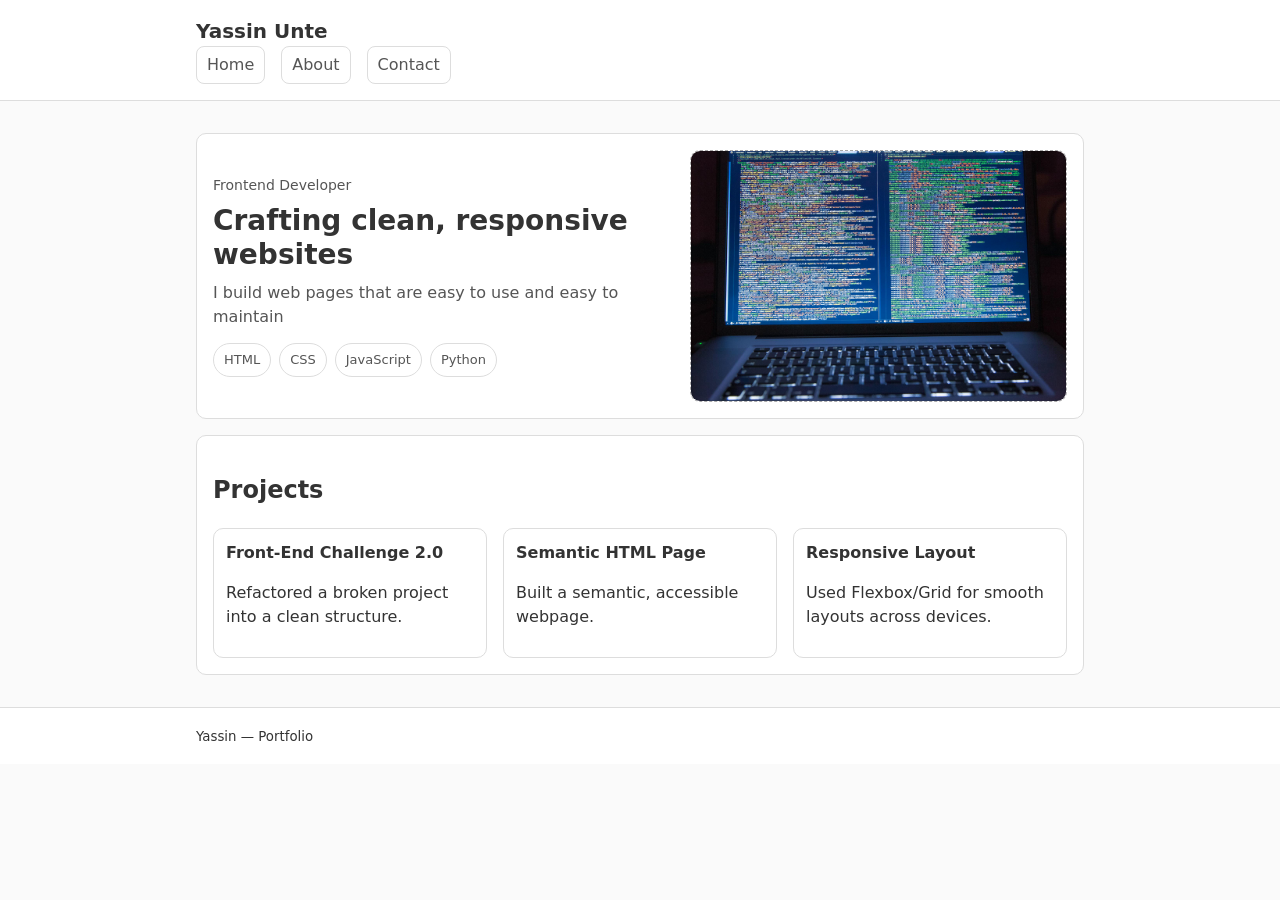
<file: index.html>
<!doctype html>
<html lang="en">
  <head>
    <meta charset="utf-8" />
    <meta name="viewport" content="width=device-width, initial-scale=1" />
    <title>Yassin Portfolio</title>
    <link rel="stylesheet" href="./css/styles.css" />
  </head>
  <body>
    <header class="site-header">
      <div class="container">
        <h1 class="site-title">Yassin Unte</h1>
        <nav class="site-nav" aria-label="Primary">
          <a href="./index.html">Home</a>
          <a href="./about.html">About</a>
          <a href="./pages/contact.html">Contact</a>
        </nav>
      </div>
    </header>

    <main class="container">
      <section class="hero card">
        <div class="hero-grid">
          <div class="hero-copy">
            <p class="hero-kicker">Frontend Developer</p>
            <h2 class="hero-title">Crafting clean, responsive websites</h2>
            <p class="hero-text">
              I build web pages that are easy to use and easy to maintain
            </p>

            <ul class="tag-list" aria-label="Key skills">
              <li class="tag">HTML</li>
              <li class="tag">CSS</li>
              <li class="tag">JavaScript</li>
              <li class="tag">Python</li>
            </ul>
          </div>

          <div class="hero-media">
            <img
              class="hero-banner"
              src="./assets/img/banner/hero-banner.jpg"
              alt="Laptop with code on screen"
              width="1120"
              height="560"
            />
          </div>
        </div>
      </section>

      <section class="card">
        <h2>Projects</h2>
        <div class="project-grid">
          <article class="project">
            <h3 class="project-title">Front-End Challenge 2.0</h3>
            <p>Refactored a broken project into a clean structure.</p>
          </article>
          <article class="project">
            <h3 class="project-title">Semantic HTML Page</h3>
            <p>Built a semantic, accessible webpage.</p>
          </article>
          <article class="project">
            <h3 class="project-title">Responsive Layout</h3>
            <p>Used Flexbox/Grid for smooth layouts across devices.</p>
          </article>
        </div>
      </section>
    </main>

    <footer class="site-footer">
      <div class="container">
        <small>Yassin — Portfolio</small>
      </div>
    </footer>
  </body>
</html>
</file>
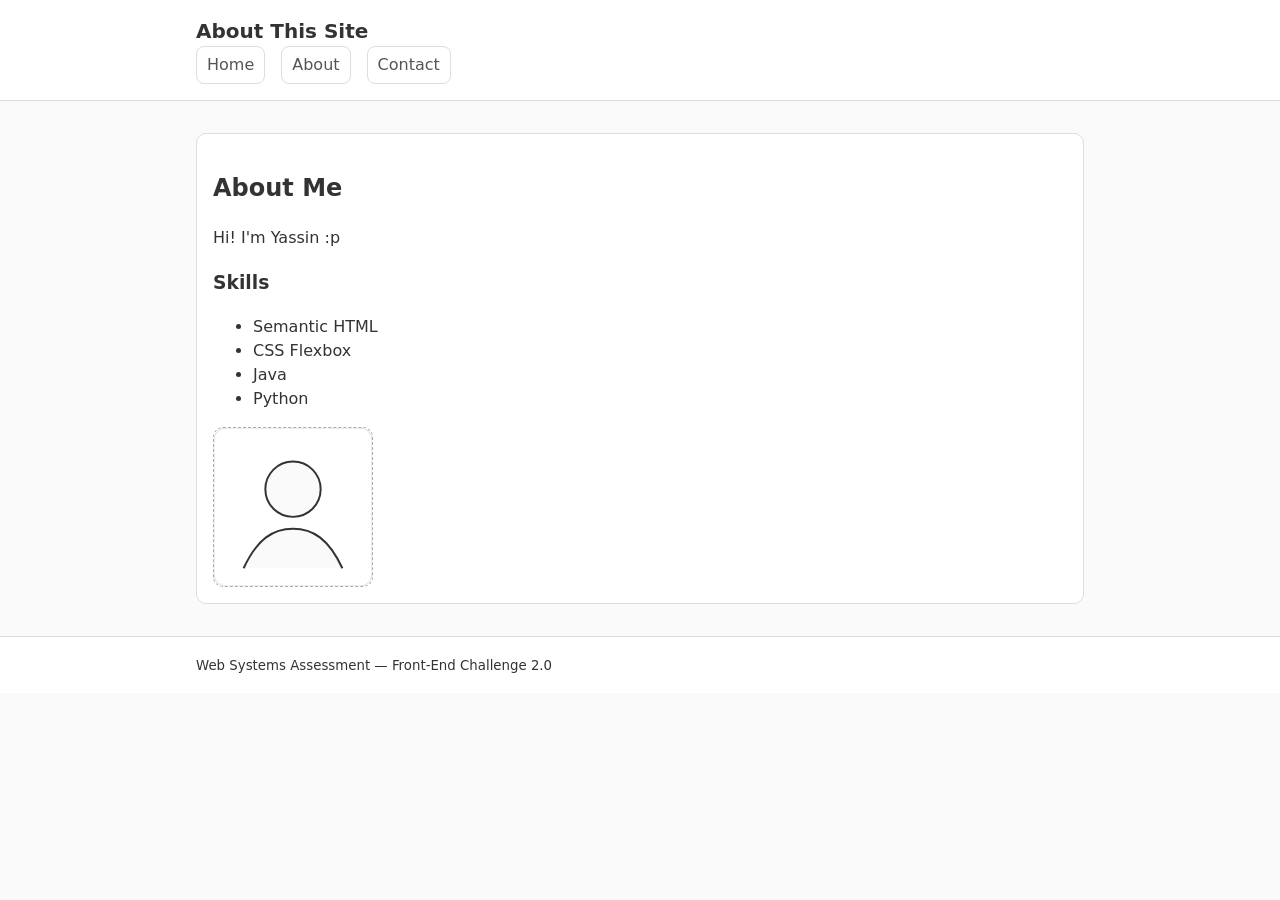
<file: about.html>
<!doctype html>
<html lang="en">
  <head>
    <meta charset="utf-8" />
    <meta name="viewport" content="width=device-width, initial-scale=1" />
    <title>About</title>
    <link rel="stylesheet" href="./css/styles.css" />
  </head>
  <body>
    <header class="site-header">
      <div class="container">
        <h1 class="site-title">About This Site</h1>

        <nav class="site-nav" aria-label="Primary">
          <a href="./index.html">Home</a>
          <a href="./about.html" aria-current="page">About</a>
          <a href="./pages/contact.html">Contact</a>
        </nav>
      </div>
    </header>

    <main class="container">
      <section class="card">
        <h2>About Me</h2>
        <p>
          Hi! I'm Yassin :p
        </p>

        <h3>Skills</h3>
        <ul>
          <li>Semantic HTML</li>
          <li>CSS Flexbox</li>
          <li>Java</li>
          <li>Python</li>
        </ul>

        <img
          class="profile-image"
          src="./assets/img/profile.svg"
          alt="Profile"
          width="160"
          height="160"
        />
      </section>
    </main>

    <footer class="site-footer">
      <div class="container">
        <small>Web Systems Assessment — Front-End Challenge 2.0</small>
      </div>
    </footer>
  </body>
</html>
</file>
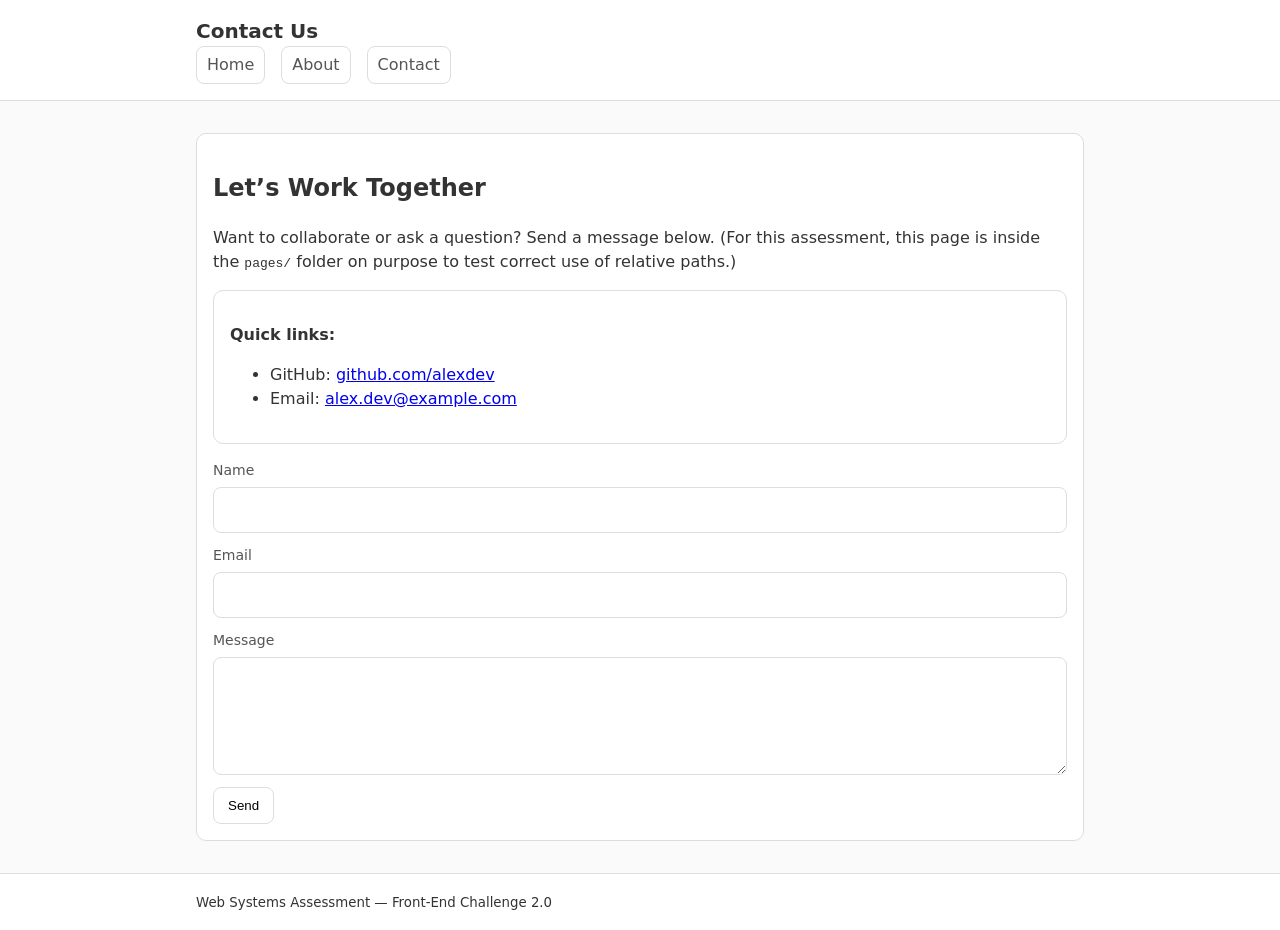
<file: pages/contact.html>
<!doctype html>
<html lang="en">
  <head>
    <meta charset="utf-8" />
    <meta name="viewport" content="width=device-width, initial-scale=1" />
    <title>Contact (Broken)</title>

    <!-- INTENTIONALLY BROKEN: wrong relative path to CSS from a nested page -->
    <link rel="stylesheet" href="../css/styles.css" />
  </head>
  <body>
    <header class="site-header">
      <div class="container">
        <h1 class="site-title">Contact Us</h1>

        <nav class="site-nav" aria-label="Primary">
          <!-- INTENTIONALLY BROKEN: wrong paths back to root pages -->
          <a href="../index.html">Home</a>
          <a href="../about.html">About</a>
          <a href="./contact.html" aria-current="page">Contact</a>
        </nav>
      </div>
    </header>

    <main class="container">
      <section class="card">
        <h2>Let’s Work Together</h2>
        <p>
          Want to collaborate or ask a question? Send a message below. (For this
          assessment, this page is inside the <code>pages/</code>
          folder on purpose to test correct use of relative paths.)
        </p>

        <div class="card" aria-label="Quick links">
          <p><strong>Quick links:</strong></p>
          <ul>
            <li>GitHub: <a href="#">github.com/alexdev</a></li>
            <li>Email: <a href="#">alex.dev@example.com</a></li>
          </ul>
        </div>

        <form class="contact-form">
          <label class="field">
            <span class="field-label">Name</span>
            <input class="field-input" type="text" name="name" />
          </label>

          <label class="field">
            <span class="field-label">Email</span>
            <input class="field-input" type="email" name="email" />
          </label>

          <label class="field">
            <span class="field-label">Message</span>
            <textarea class="field-input" name="message" rows="4"></textarea>
          </label>

          <button class="btn" type="submit">Send</button>
        </form>
      </section>
    </main>

    <footer class="site-footer">
      <div class="container">
        <small>Web Systems Assessment — Front-End Challenge 2.0</small>
      </div>
    </footer>
  </body>
</html>
</file>
<file: css/styles.css>
:root {
  --bg: #fafafa;
  --card-bg: #fff;
  --text: #333;
  --muted: #555;
  --border: #ddd;
}

* {
  box-sizing: border-box;
}

body {
  margin: 0;
  font-family: system-ui, -apple-system, Segoe UI, Roboto, Arial, sans-serif;
  background: var(--bg);
  color: var(--text);
  line-height: 1.5;
}

.container {
  max-width: 920px;
  margin: 0 auto;
  padding: 16px;
}

.site-header,
.site-footer {
  border-bottom: 1px solid var(--border);
  background: var(--card-bg);
}

.site-footer {
  border-top: 1px solid var(--border);
  border-bottom: none;
}

.site-title {
  margin: 0;
  font-size: 20px;
}

/* NAVBAR FLEXBOX */
.site-nav {
  display: flex;
  gap: 16px;
  align-items: center;
}

.site-nav a {
  color: var(--muted);
  text-decoration: none;
  padding: 6px 10px;
  border: 1px solid var(--border);
  border-radius: 8px;
  background: #fff;
}

.card {
  background: var(--card-bg);
  border: 1px solid var(--border);
  border-radius: 10px;
  padding: 16px;
  margin: 16px 0;
}

.hero-image,
.profile-image {
  display: block;
  margin-top: 12px;
  max-width: 100%;
  height: auto;
  border: 1px dashed #aaa;
  border-radius: 10px;
}

.contact-form {
  margin-top: 12px;
  display: grid;
  gap: 12px;
}

.field {
  display: grid;
  gap: 6px;
}

.field-label {
  font-size: 14px;
  color: var(--muted);
}

.field-input {
  padding: 10px 12px;
  border: 1px solid var(--border);
  border-radius: 8px;
  font: inherit;
}

.btn {
  justify-self: start;
  padding: 10px 14px;
  border: 1px solid var(--border);
  border-radius: 8px;
  background: #fff;
  cursor: pointer;
}

/* HERO GRID */
.hero {
  overflow: hidden;
}

.hero-grid {
  display: grid;
  gap: 16px;
  align-items: start;
}

@media (min-width: 800px) {
  .hero-grid {
    grid-template-columns: 1.1fr 0.9fr;
    align-items: center;
  }
}

.hero-kicker {
  margin: 0 0 8px;
  color: var(--muted);
  font-size: 14px;
}

.hero-title {
  margin: 0 0 10px;
  font-size: 28px;
  line-height: 1.2;
}

.hero-text {
  margin: 0 0 14px;
  color: var(--muted);
}

.tag-list {
  list-style: none;
  padding: 0;
  margin: 0;
  display: flex;
  flex-wrap: wrap;
  gap: 8px;
}

.tag {
  border: 1px solid var(--border);
  border-radius: 999px;
  padding: 6px 10px;
  background: #fff;
  font-size: 13px;
  color: var(--muted);
}

.hero-banner {
  width: 100%;
  height: auto;
  display: block;
  border: 1px dashed #aaa;
  border-radius: 10px;
}

/* PROJECT GRID FLEXBOX */
.project-grid {
  display: flex;
  flex-wrap: wrap;
  gap: 16px;
  margin-top: 12px;
}

.project {
  flex: 1 1 250px; /* responsive width */
  border: 1px solid var(--border);
  border-radius: 10px;
  padding: 12px;
  background: #fff;
}

.project-title {
  margin: 0 0 6px;
  font-size: 16px;
}

.project-text {
  margin: 0;
  color: var(--muted);
  font-size: 14px;
}
</file>
